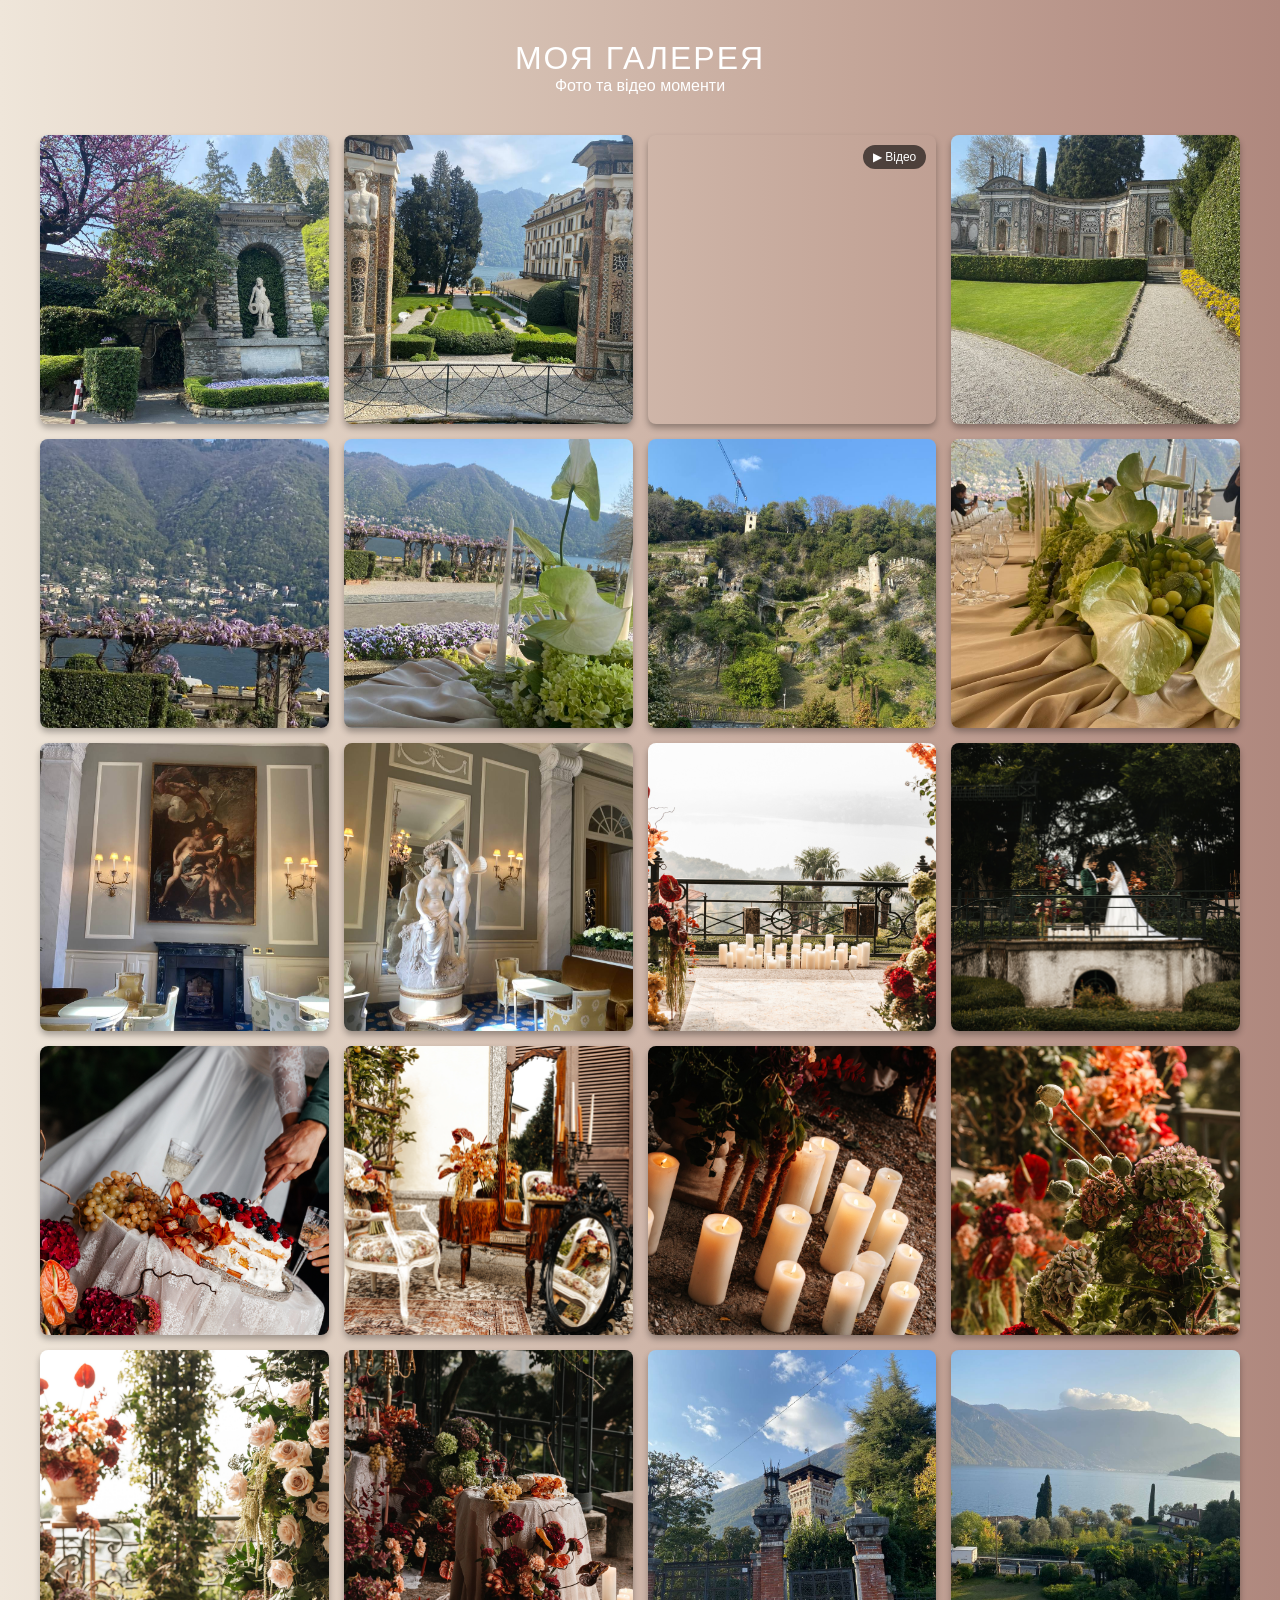
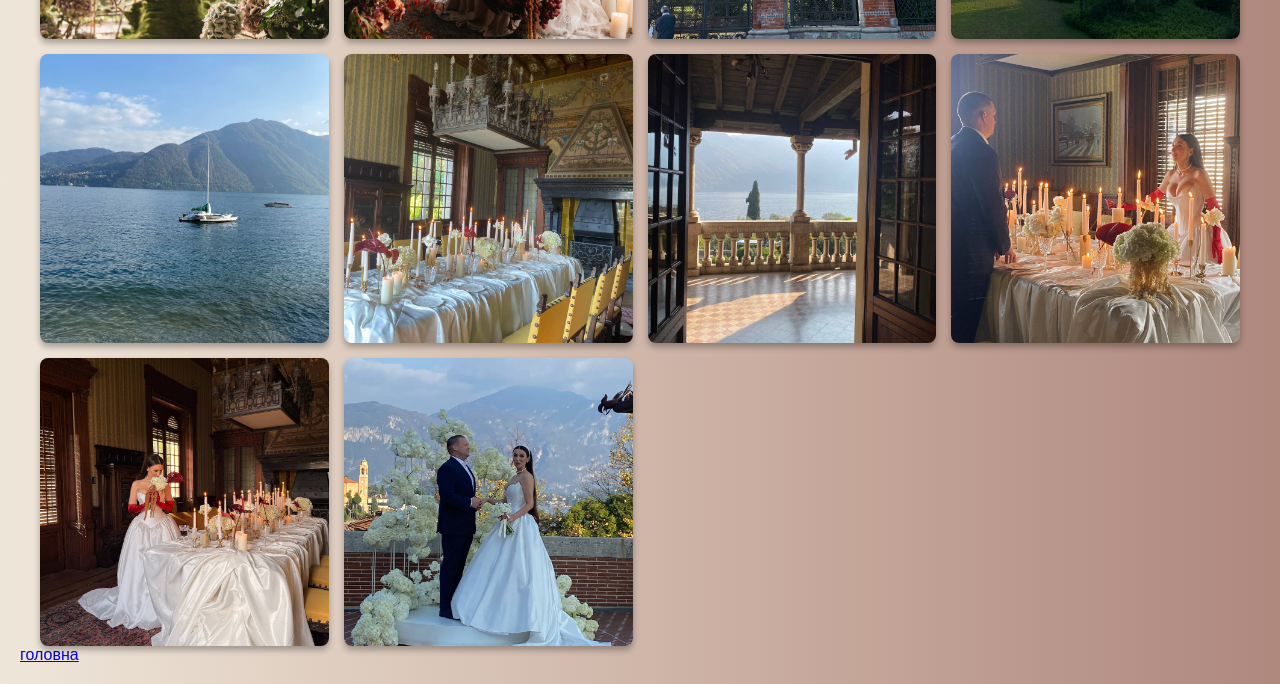
<file: galery/gallery.html>
<!DOCTYPE html>
<html lang="uk">
<head>
    <link rel="icon" type="image/png" sizes="32x32" href="img/ruta.png">
    
    <link rel="apple-touch-icon" sizes="180x180" href="img/ruta.png">
    <link rel="stylesheet" href="gallerystyle.css">
    <meta charset="UTF-8">
    <meta name="viewport" content="width=device-width, initial-scale=1.0">
    <title>Сучасна Галерея</title>
</head>
<body>

    <header>
        <h1>Моя Галерея</h1>
        <p>Фото та відео моменти</p>
    </header>

    <div class="gallery-container">
        <div class="gallery-item" data-type="image" data-src="galery1.jpg">
            <img src="galery1.jpg" alt="2">
        </div>

        <div class="gallery-item" data-type="image" data-src="galery2.jpg">
            <img src="galery2.jpg" alt="1">
        </div>

        <div class="gallery-item" data-type="video" data-src="video1.mp4">
            <video muted loop onmouseover="this.play()" onmouseout="this.pause();this.currentTime=0;">
                <source src="video1.mp4" type="video/mp4">
            </video>
            <div class="video-indicator">▶ Відео</div>
        </div>

        <div class="gallery-item" data-type="image" data-src="galery3.jpg">
            <img src="galery3.jpg" alt="3">
        </div>
        
        <div class="gallery-item" data-type="image" data-src="galery4.jpg">
            <img src="galery4.jpg" alt="4">
        </div>

        <div class="gallery-item" data-type="image" data-src="galery5.jpg">
            <img src="galery5.jpg" alt="5">
        </div>

        <div class="gallery-item" data-type="image" data-src="galery6.jpg">
            <img src="galery6.jpg" alt="6">
        </div>

        <div class="gallery-item" data-type="image" data-src="galery7.jpg">
            <img src="galery7.jpg" alt="7">
        </div>

        <div class="gallery-item" data-type="image" data-src="galery8.jpg">
            <img src="galery8.jpg" alt="8">
        </div>

        <div class="gallery-item" data-type="image" data-src="galery9.jpg">
            <img src="galery9.jpg" alt="9">
        </div>

        <div class="gallery-item" data-type="image" data-src="galery10.jpg">
            <img src="gallery10.jpg" alt="10">
        </div>

        <div class="gallery-item" data-type="image" data-src="galery11.jpg">
            <img src="galery11.jpg" alt="11">
        </div>

        <div class="gallery-item" data-type="image" data-src="galery12.jpg">
            <img src="galery12.jpg" alt="12">
        </div>

        <div class="gallery-item" data-type="image" data-src="galery13.jpg">
            <img src="galery13.jpg" alt="13">
        </div>

        <div class="gallery-item" data-type="image" data-src="galery14.jpg">
            <img src="galery14.jpg" alt="14">
        </div>

        <div class="gallery-item" data-type="image" data-src="galery15.jpg">
            <img src="galery15.jpg" alt="15">
        </div>

        <div class="gallery-item" data-type="image" data-src="galery16.jpg">
            <img src="galery16.jpg" alt="16">
        </div>

        <div class="gallery-item" data-type="image" data-src="galery17.jpg">
            <img src="galery17.jpg" alt=17">
        </div>

        <div class="gallery-item" data-type="image" data-src="galery18.jpg">
            <img src="galery18.jpg" alt="18">
        </div>

        <div class="gallery-item" data-type="image" data-src="galery19.jpg">
            <img src="galery19.jpg" alt="19">
        </div>

        <div class="gallery-item" data-type="image" data-src="galery20.jpg">
            <img src="galery20.jpg" alt="20">
        </div>

        <div class="gallery-item" data-type="image" data-src="galery21.jpg">
            <img src="galery21.jpg" alt="21">
        </div>

        <div class="gallery-item" data-type="image" data-src="galery22.jpg">
            <img src="galery22.jpg" alt="22">
        </div>

        <div class="gallery-item" data-type="image" data-src="galery23.jpg">
            <img src="galery23.jpg" alt="23">
        </div>

        <div class="gallery-item" data-type="image" data-src="galery24.jpg">
            <img src="galery24.jpg" alt="24">
        </div>

        <div class="gallery-item" data-type="image" data-src="galery25.jpg">
            <img src="galery25.jpg" alt="25">
        </div>
    </div>

<a href="index.html" target="_blank" class="social-btn instagram">
        <span>головна</span>
    </a>

    <div class="lightbox" id="lightbox">
        <span class="close-btn" id="closeLightbox">&times;</span>
        <div id="lightbox-media-container">
            </div>
    </div>

    <script>
        /* --- 4. Логіка JavaScript --- */
        const galleryItems = document.querySelectorAll('.gallery-item');
        const lightbox = document.getElementById('lightbox');
        const closeBtn = document.getElementById('closeLightbox');
        const mediaContainer = document.getElementById('lightbox-media-container');

        // Відкриття Lightbox
        galleryItems.forEach(item => {
            item.addEventListener('click', () => {
                const type = item.getAttribute('data-type');
                const src = item.getAttribute('data-src');
                
                mediaContainer.innerHTML = ''; // Очистити попередній контент

                if (type === 'image') {
                    const img = document.createElement('img');
                    img.src = src;
                    img.className = 'lightbox-content';
                    mediaContainer.appendChild(img);
                } else if (type === 'video') {
                    const video = document.createElement('video');
                    video.src = src;
                    video.className = 'lightbox-content';
                    video.controls = true; // Показати кнопки play/pause
                    video.autoplay = true;
                    mediaContainer.appendChild(video);
                }

                lightbox.classList.add('active');
            });
        });

        // Закриття Lightbox
        const closeGallery = () => {
            lightbox.classList.remove('active');
            mediaContainer.innerHTML = ''; // Очистити пам'ять (зупинити відео)
        };

        closeBtn.addEventListener('click', closeGallery);

        // Закриття при кліку поза межами фото
        lightbox.addEventListener('click', (e) => {
            if (e.target === lightbox) {
                closeGallery();
            }
        });
        
        // Закриття клавішею Esc
        document.addEventListener('keydown', (e) => {
            if (e.key === "Escape") closeGallery();
        });
    </script>
</body>
</html>
</file>
<file: galery/gallerystyle.css>
/* --- 1. Основні стилі (CSS) --- */
        :root {
            background-image: linear-gradient(90deg, rgb(239, 230, 218) 0%, rgb(229, 215, 202) 16.667%, rgb(218, 199, 185) 33.333%, rgb(207, 182, 169) 50%, rgb(196, 166, 153) 66.667%, rgb(185, 150, 139) 83.333%, rgb(175, 136, 126) 100%);
            --text-color: #ffffff;
            --accent-color: #ff4081;
            --overlay-color: rgba(0, 0, 0, 0.9);
            --transition: all 0.3s ease;
        }

        * {
            box-sizing: border-box;
            margin: 0;
            padding: 0;
        }

        body {
            font-family: 'Segoe UI', Tahoma, Geneva, Verdana, sans-serif;
            background-color: var(--bg-color);
            color: var(--text-color);
            padding: 20px;
        }

        header {
            text-align: center;
            margin-bottom: 40px;
            padding-top: 20px;
        }

        h1 {
            font-weight: 300;
            letter-spacing: 2px;
            text-transform: uppercase;
        }

        /* --- 2. Сітка Галереї --- */
        .gallery-container {
            display: grid;
            /* Адаптивність: стовпці автоматично підлаштовуються */
            grid-template-columns: repeat(auto-fill, minmax(250px, 1fr));
            gap: 15px;
            max-width: 1200px;
            margin: 0 auto;
        }

        .gallery-item {
            position: relative;
            overflow: hidden;
            border-radius: 8px;
            cursor: pointer;
            aspect-ratio: 1 / 1; /* Робить всі блоки квадратними */
            box-shadow: 0 4px 6px rgba(0,0,0,0.3);
        }

        .gallery-item img, 
        .gallery-item video {
            width: 100%;
            height: 100%;
            object-fit: cover; /* Заповнює блок без спотворення */
            transition: var(--transition);
        }

        /* Ефект при наведенні */
        .gallery-item:hover img,
        .gallery-item:hover video {
            transform: scale(1.1);
            filter: brightness(0.8);
        }

        /* Значок відео */
        .video-indicator {
            position: absolute;
            top: 10px;
            right: 10px;
            background: rgba(0,0,0,0.6);
            color: #fff;
            padding: 5px 10px;
            border-radius: 20px;
            font-size: 12px;
            pointer-events: none;
        }

        /* --- 3. Модальне вікно (Lightbox) --- */
        .lightbox {
            position: fixed;
            top: 0;
            left: 0;
            width: 100%;
            height: 100%;
            background-color: var(--overlay-color);
            display: flex;
            justify-content: center;
            align-items: center;
            opacity: 0;
            visibility: hidden;
            transition: var(--transition);
            z-index: 1000;
        }

        .lightbox.active {
            opacity: 1;
            visibility: visible;
        }

        .lightbox-content {
            max-width: 90%;
            max-height: 90%;
            box-shadow: 0 0 20px rgba(0,0,0,0.5);
            border-radius: 4px;
        }

        .close-btn {
            position: absolute;
            top: 20px;
            right: 30px;
            font-size: 40px;
            color: #fff;
            cursor: pointer;
            transition: var(--transition);
        }

        .close-btn:hover {
            color: var(--accent-color);
        }
</file>
